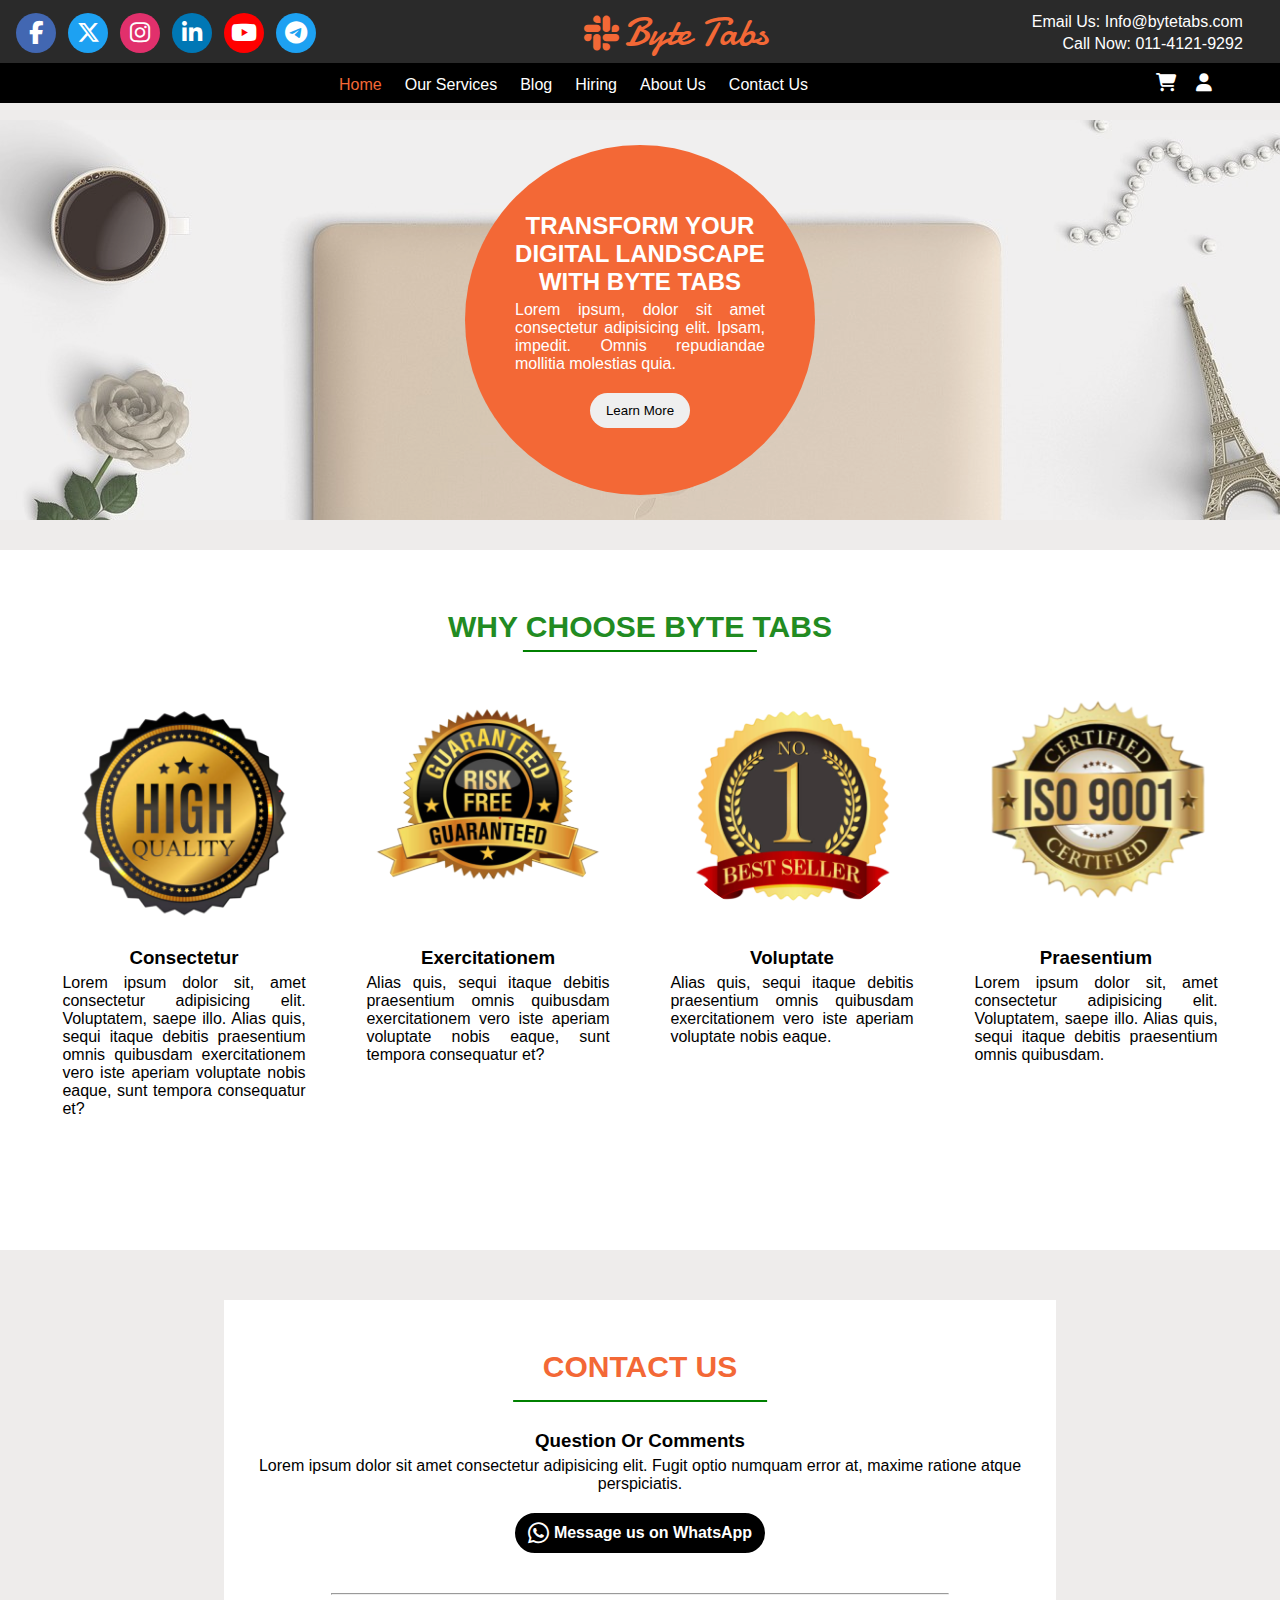
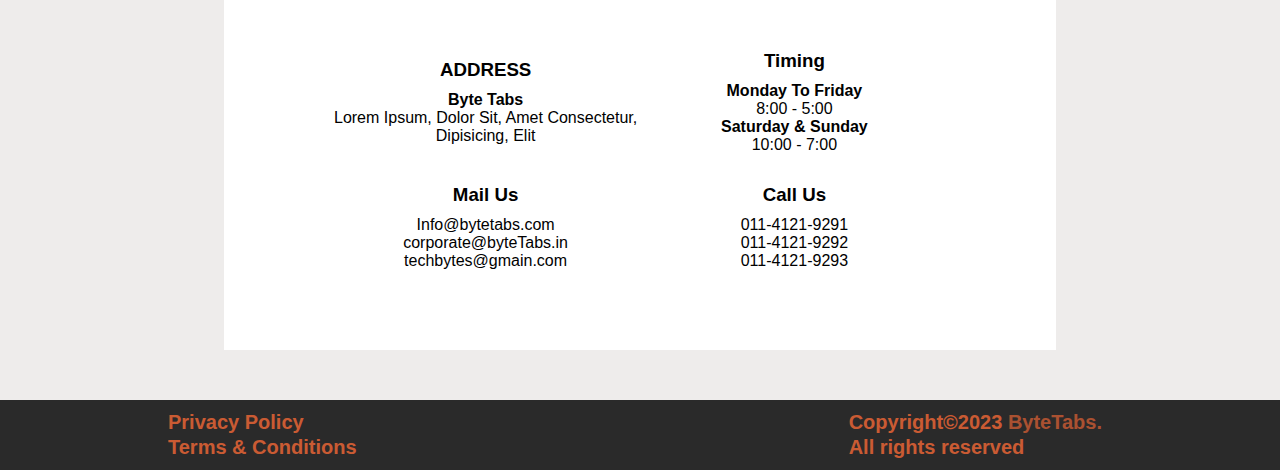
<file: index.html>
<!DOCTYPE html>
<html lang="en">

<head>
  <meta charset="UTF-8">
  <title> Byte Tabs | Home</title>
  <link rel="stylesheet" href="style.css">
  <link rel="preconnect" href="https://fonts.googleapis.com">
  <link rel="preconnect" href="https://fonts.gstatic.com" crossorigin>
  <link href="https://fonts.googleapis.com/css2?family=Damion&display=swap" rel="stylesheet">

  <link rel="stylesheet" href="https://cdnjs.cloudflare.com/ajax/libs/font-awesome/6.4.2/css/all.min.css" />
  <meta name="viewport" content="width=device-width, initial-scale=1.0">
</head>

<body>
  <!-- Start Top Navbar -->
  <header>
    <div class="top">
      <!-- Start Top Hamburger -->
      <div id="mySidenav" class="sidenav">
        <a href="javascript:void(0)" class="closebtn" onclick="closeNav()">&times;</a>
        <a href="index.html">Home</a>
        <a href="Service/service.html">Our Services</a>
        <a href="blog.html">Blog</a>
        <a href="Hiring/hiring.html">Hiring</a>
        <a href="About Us/about.html">About Us</a>
        <a href="Contact Us/contact.html">Contact Us</a>
      </div>

      <div class="hamburger-top" onclick="openNav()">
        <i class="fa-solid fa-bars"></i>
      </div>
      <!-- End Top Hamburger -->

       <!-- Start Media Section -->
      <div class="media-icons">
        <a href="#"><i class="fab fa-facebook-f"></i></a>
        <a href="#"><i class="fa-brands fa-x-twitter"></i></a>
        <a href="#"><i class="fab fa-instagram"></i></a>
        <a href="#"><i class="fab fa-linkedin-in"></i></a>
        <a href="#"><i class="fab fa-youtube"></i></a>
        <a href="#"><i class="fab fa-telegram"></i></a>
      </div>
      <!-- End Media Section -->

<!-- Start Logo Section -->
      <div class="logo-details">
        <i class="fab fa-slack"></i>
        <span class="logo_name">Byte Tabs</span>
      </div>
<!-- End Logo Section -->

<!-- Start Contact Section -->
      <div class="right-side">
        <span>Email Us: Info@bytetabs.com</span>
        <span>Call Now: 011-4121-9292</span>
      </div>
<!-- End Contact Section -->


<!-- Start Top-icon Section -->
      <div class="icon-container-top">
        <i class="fa-solid fa-cart-shopping"></i>
        <i class="fa-solid fa-user"></i>
      </div>
      <!-- End Top-icon Section -->
    </div>
  </header>

  <!-- End Top Navbar -->


  <!-- Start Down Navbar -->
  <div class="down">
    <!-- Start Scroll Section -->
    <div class="scrollmenu">
      <a href="index.html" style="color:rgb(243, 104, 54) ;">Home</a>
      <a href="Service/service.html">Our Services</a>
      <a href="blog.html">Blog</a>
      <a href="Hiring/hiring.html">Hiring</a>
      <a href="About Us/about.html">About Us</a>
      <a href="Contact Us/contact.html">Contact Us</a>
    </div>
    <!-- End Scroll Section -->
<!-- Start Down-icon Section -->
    <div class="icon-container">
      <i class="fa-solid fa-cart-shopping"></i>
      <i class="fa-solid fa-user"></i>
    </div>
    <!-- End Down-icon Section -->
  </div>
  </div>
  <!-- End Down Navbar -->


  <!-- Start Container Section -->
  <div class="container">
    <img src="./assets/bg-img/bg-img.jpg" alt="background-image">
    <!-- Start Content Part -->

    <div class="overlay">
      <div class="modal">
        <h2>TRANSFORM YOUR DIGITAL LANDSCAPE WITH BYTE TABS</h2>
        <p>Lorem ipsum, dolor sit amet consectetur adipisicing elit. Ipsam, impedit. Omnis repudiandae mollitia
          molestias quia.</p>
        <button>Learn More</button>
      </div>
    </div>
     <!-- End Content Part -->
  </div>
  <!-- End Container Section -->


  <!-- Start Box Section -->
  <div class="box">
    <div class="heading">
      <div class="underline">
        <h1>WHY CHOOSE BYTE TABS</h1>
      </div>
    </div>
     <!-- Start Content Part -->
    <div class="contents">
      <div class=" content" id="content-1">
        <div class="content-img">
          <img src="./assets/home/1.png" alt="">
        </div>
        <div class="content-heading">
          <h3>Consectetur</h3>
        </div>
        <div class="content-txt">Lorem ipsum dolor sit, amet consectetur adipisicing elit. Voluptatem, saepe illo. Alias
          quis, sequi itaque debitis praesentium omnis quibusdam exercitationem vero iste aperiam voluptate nobis eaque,
          sunt tempora consequatur et?</div>
      </div>
      <div class=" content" id="content-2">
        <div class="content-img">
          <img src="./assets/home/2.png" alt="">
        </div>
        <div class="content-heading">
          <h3>Exercitationem</h3>
        </div>
        <div class="content-txt">Alias quis, sequi itaque debitis praesentium omnis quibusdam exercitationem vero iste
          aperiam voluptate nobis eaque, sunt tempora consequatur et?</div>
      </div>
      <div class=" content" id="content-3">
        <div class="content-img">
          <img src="./assets/home/4.png" alt="">
        </div>
        <div class="content-heading">
          <h3>Voluptate</h3>
        </div>
        <div class="content-txt">Alias quis, sequi itaque debitis praesentium omnis quibusdam exercitationem vero iste
          aperiam voluptate nobis eaque.</div>
      </div>
      <div class=" content" id="content-4">
        <div class="content-img">
          <img src="./assets/home/5.png" alt="">
        </div>
        <div class="content-heading">
          <h3>Praesentium</h3>
        </div>
        <div class="content-txt">Lorem ipsum dolor sit, amet consectetur adipisicing elit. Voluptatem, saepe illo. Alias
          quis, sequi itaque debitis praesentium omnis quibusdam.</div>
      </div>
    </div>
     <!-- End Content Part -->
  </div>
  <!-- End Box Section -->

  <!-- Start Contact Section -->
  <div class="contact-div">
    <div class="contact-box">

      <div class="contact-heading">
        <div class="underline">
          <h1>CONTACT US</h1>
        </div>
      </div>

 <!-- Start Contact Details -->
      <div class="contact-details">
        <div class="top-details">
          <h3>Question Or Comments</h3>
          <p>Lorem ipsum dolor sit amet consectetur adipisicing elit. Fugit optio numquam error at, maxime ratione atque
            perspiciatis.</p>
          <div class="button">
            <i class="fab fa-whatsapp"></i>
            <div class="btn-txt">
              Message us on WhatsApp
            </div>
          </div>
        </div>
        <hr>
        <div class="down-details">
          <div class="grid-1 form-grid">
            <h3>ADDRESS</h3>
            <h4>Byte Tabs</h4>
            <p>Lorem Ipsum, Dolor Sit, Amet Consectetur, Dipisicing, Elit</p>
          </div>
          <div class="grid-2 form-grid">
            <h3>Timing</h3>
            <h4>Monday To Friday</h4>
            <p>8:00 - 5:00</p>
            <h4>Saturday & Sunday </h4>
            <p>10:00 - 7:00</p>
          </div>
          <div class="grid-3 form-grid">
            <h3>Mail Us</h3>
            <p>Info@bytetabs.com</p>
            <p>corporate@byteTabs.in</p>
            <p>techbytes@gmain.com</p>
          </div>
          <div class="grid-4 form-grid">
            <h3>Call Us</h3>
            <p>011-4121-9291</p>
            <p>011-4121-9292</p>
            <p>011-4121-9293</p>
          </div>
        </div>
      </div>
       <!-- End Contact Details -->
    </div>
  </div>
  <!-- End Contact Section -->


  <!-- Start Footer -->
  <footer>
    <div class="footer-txt">
      <div class="policy_terms">
        <h4>Privacy Policy</h4>
        <h4>Terms & Conditions</h4>
      </div>
      <div class="copyright_text">
        <h4>Copyright©2023<a href="#"> ByteTabs.</a></h4>
        <h4>All rights reserved</h4>
      </div>
    </div>
  </footer>
  <!-- End Footer -->


  <script src="script.js"></script>


</body>

</html>
</file>
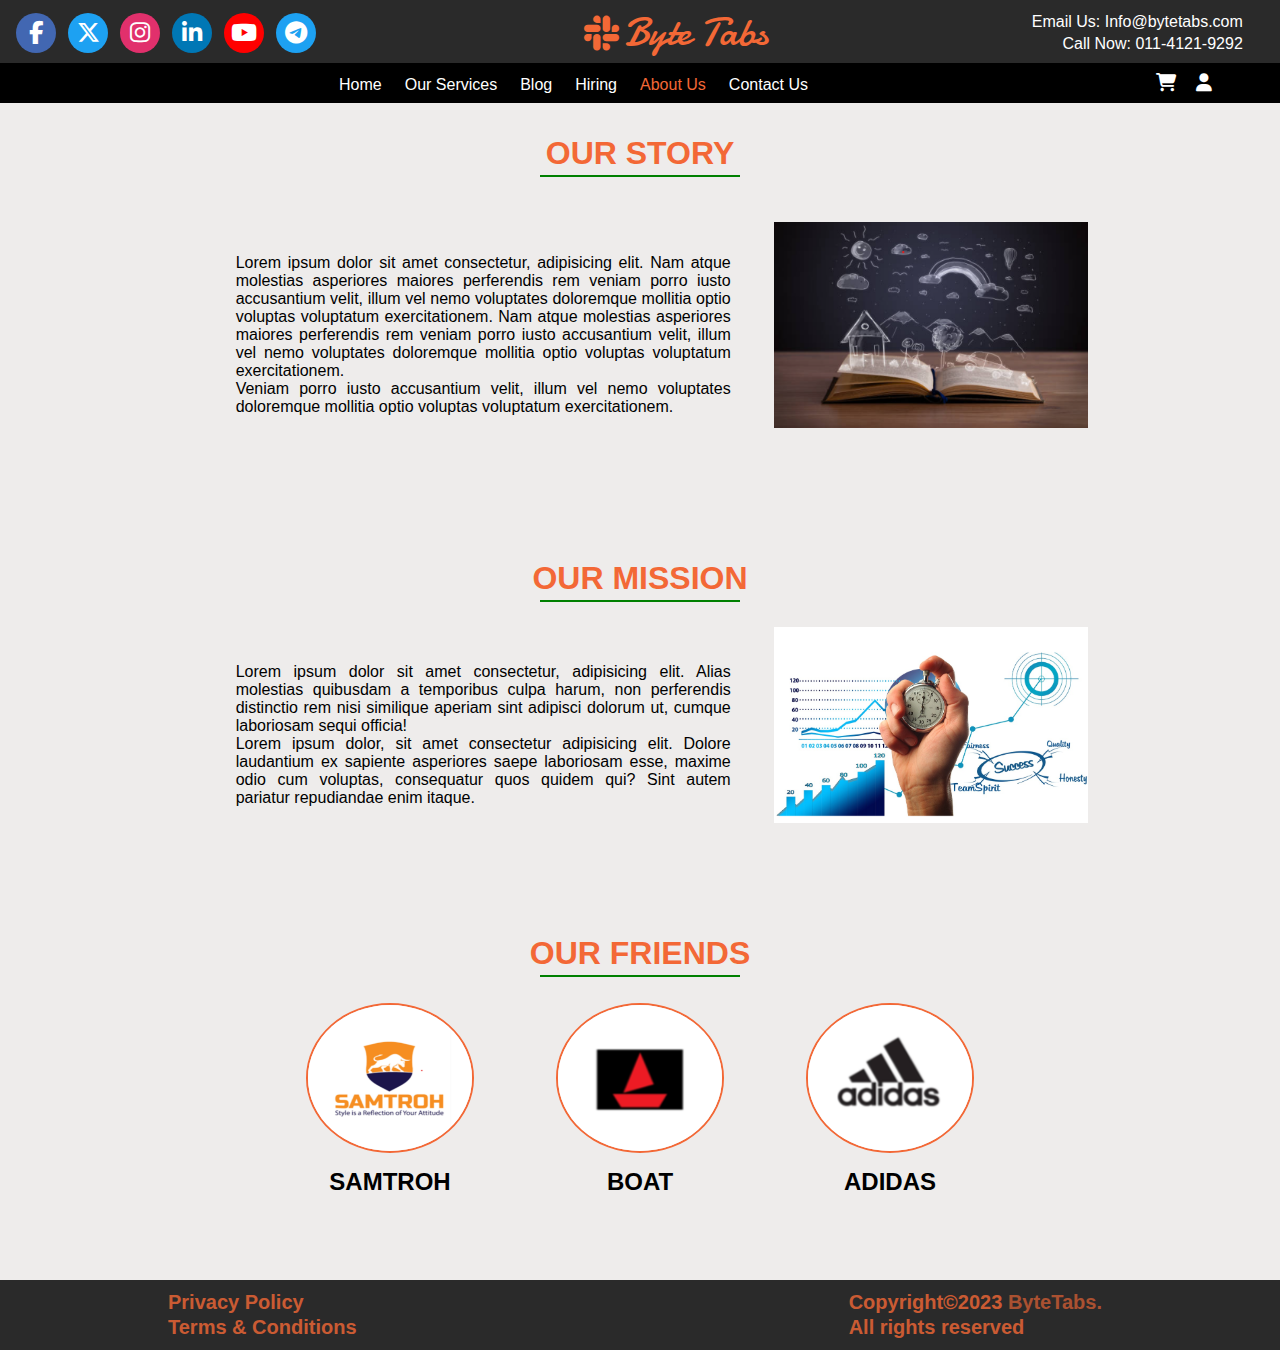
<file: About Us/about.html>
<!DOCTYPE html>
<html lang="en">

<head>
  <meta charset="UTF-8">
  <title>Byte Tabs | About Us</title>
  <link rel="stylesheet" href="about.css">
  <link rel="preconnect" href="https://fonts.googleapis.com">
  <link rel="preconnect" href="https://fonts.gstatic.com" crossorigin>
  <link href="https://fonts.googleapis.com/css2?family=Damion&display=swap" rel="stylesheet">

  <link rel="stylesheet" href="https://cdnjs.cloudflare.com/ajax/libs/font-awesome/6.4.2/css/all.min.css" />
  <meta name="viewport" content="width=device-width, initial-scale=1.0">
</head>

<body>
  <!-- Start Top Navbar -->
  <header>
    <div class="top">
      <!-- Start Top Hamburger -->
      <div id="mySidenav" class="sidenav">
        <a href="javascript:void(0)" class="closebtn" onclick="closeNav()">&times;</a>
        <a href="../index.html">Home</a>
        <a href="../Service/service.html">Our Services</a>
        <a href="../Blog/blog.html">Blog</a>
        <a href="../Hiring/hiring.html">Hiring</a>
        <a href="about.html">About Us</a>
        <a href="../Contact Us/contact.html">Contact Us</a>
      </div>

      <div class="hamburger-top" onclick="openNav()">
        <i class="fa-solid fa-bars"></i>
      </div>
      <!-- End Top Hamburger -->

      <!-- Start Media Section -->
      <div class="media-icons">
        <a href="#"><i class="fab fa-facebook-f"></i></a>
        <a href="#"><i class="fa-brands fa-x-twitter"></i></a>
        <a href="#"><i class="fab fa-instagram"></i></a>
        <a href="#"><i class="fab fa-linkedin-in"></i></a>
        <a href="#"><i class="fab fa-youtube"></i></a>
        <a href="#"><i class="fab fa-telegram"></i></a>
      </div>
      <!-- End Media Section -->

      <!-- Start Logo Section -->
      <div class="logo-details">
        <i class="fab fa-slack"></i>
        <span class="logo_name">Byte Tabs</span>
      </div>
      <!-- End Logo Section -->

      <!-- Start Contact Section -->
      <div class="right-side">
        <span>Email Us: Info@bytetabs.com</span>
        <span>Call Now: 011-4121-9292</span>
      </div>
      <!-- End Contact Section -->


      <!-- Start Top-icon Section -->
      <div class="icon-container-top">
        <i class="fa-solid fa-cart-shopping"></i>
        <i class="fa-solid fa-user"></i>
      </div>
      <!-- End Top-icon Section -->
    </div>
  </header>

  <!-- End Top Navbar -->


  <!-- Start Down Navbar -->
  <div class="down">
    <!-- Start Scroll Section -->
    <div class="scrollmenu">
      <a href="../index.html">Home</a>
      <a href="../Service/service.html">Our Services</a>
      <a href="../Blog/blog.html">Blog</a>
      <a href="../Hiring/hiring.html">Hiring</a>
      <a href="about.html" style="color:rgb(243, 104, 54) ;">About Us</a>
      <a href="../Contact Us/contact.html">Contact Us</a>
    </div>
    <!-- End Scroll Section -->
    <!-- Start Down-icon Section -->
    <div class="icon-container">
      <i class="fa-solid fa-cart-shopping"></i>
      <i class="fa-solid fa-user"></i>
    </div>
    <!-- End Down-icon Section -->
  </div>
  </div>
  <!-- End Down Navbar -->


  <!-- Start Contact Section -->
  <div class="about-div">
    <div class="story">
      <div class="story-heading">
        <div class="underline">
          <h1>OUR STORY</h1>
        </div>
      </div>
      <div class="story-content">
        <div class="grid-box1">
          <p>Lorem ipsum dolor sit amet consectetur, adipisicing elit. Nam atque molestias asperiores maiores
            perferendis rem veniam porro iusto accusantium velit, illum vel nemo voluptates doloremque mollitia optio
            voluptas voluptatum exercitationem.
            Nam atque molestias asperiores maiores perferendis rem veniam porro iusto accusantium velit, illum vel nemo
            voluptates doloremque mollitia optio voluptas voluptatum exercitationem.</p>
          <p>Veniam porro iusto accusantium velit, illum vel nemo voluptates doloremque mollitia optio voluptas
            voluptatum exercitationem.</p>
        </div>

        <div class="grid-box2">
          <img src="../assets/About/1.png" alt="story_image">
        </div>

      </div>
    </div>
    <div class="mission">

      <div class="mission-heading">
        <div class="underline">
          <h1>OUR MISSION</h1>
        </div>
      </div>
      <div class="mission-content">
        <div class="grid-box1">
          <p>Lorem ipsum dolor sit amet consectetur, adipisicing elit. Alias molestias quibusdam a temporibus culpa
            harum, non perferendis distinctio rem nisi similique aperiam sint adipisci dolorum ut, cumque laboriosam
            sequi officia!</p>
          <p>Lorem ipsum dolor, sit amet consectetur adipisicing elit. Dolore laudantium ex sapiente asperiores saepe
            laboriosam esse, maxime odio cum voluptas, consequatur quos quidem qui? Sint autem pariatur repudiandae enim
            itaque.</p>
        </div>
        <div class="grid-box2">
          <img src="../assets/About/2.png" alt="mission_image">
        </div>

      </div>
    </div>
    <div class="friends">
      <div class="friends-heading">
        <div class="underline">
          <h1>OUR FRIENDS</h1>
        </div>
      </div>
      <div class="friends-content">
        <div class="frnd2">
          <div class="friend-image">
            <img src="../assets/About/3a.png" alt="Samtroh_logo">
          </div>
          <h2>SAMTROH</h2>
        </div>
        <div class="frnd1" >
          <div class="friend-image">
            <img src="../assets/About/4a.png" alt="Boat_logo">
          </div>
          <h2>BOAT</h2>
        </div>
        <div class="frnd3">
          <div class="friend-image">
            <img src="../assets/About/5a.png" alt="Adidas_logo">
          </div>

          <h2>ADIDAS</h2>
        </div>
      </div>
    </div>
  </div>
  <!-- End Contact Section -->


  <!-- Start Footer -->
  <footer>
    <div class="footer-txt">
      <div class="policy_terms">
        <h4>Privacy Policy</h4>
        <h4>Terms & Conditions</h4>
      </div>
      <div class="copyright_text">
        <h4>Copyright©2023<a href="#"> ByteTabs.</a></h4>
        <h4>All rights reserved</h4>
      </div>
    </div>
  </footer>
  <!-- End Footer -->


  <script src="about.js"></script>


</body>

</html>



<!-- <div class="about-heading">
      <div class="underline">
        <h1>ABOUT US</h1>
      </div>
    </div> -->
</file>
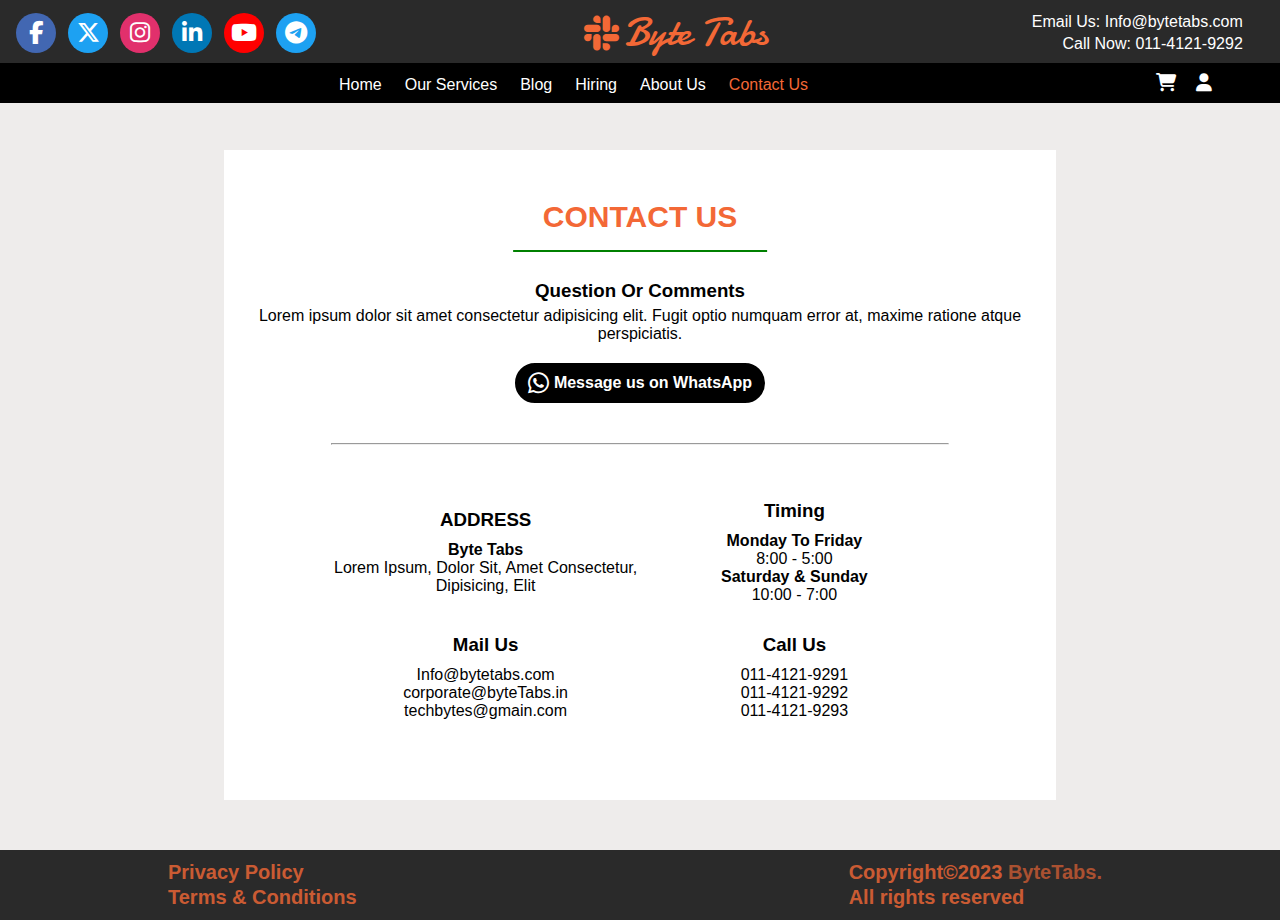
<file: Contact Us/contact.html>
<!DOCTYPE html>
<html lang="en">

<head>
  <meta charset="UTF-8">
  <title>Byte Tabs | Contact Us</title>
  <link rel="stylesheet" href="contact.css">
  <link rel="preconnect" href="https://fonts.googleapis.com">
  <link rel="preconnect" href="https://fonts.gstatic.com" crossorigin>
  <link href="https://fonts.googleapis.com/css2?family=Damion&display=swap" rel="stylesheet">

  <link rel="stylesheet" href="https://cdnjs.cloudflare.com/ajax/libs/font-awesome/6.4.2/css/all.min.css" />
  <meta name="viewport" content="width=device-width, initial-scale=1.0">
</head>

<body>
  <!-- Start Top Navbar -->
  <header>
    <div class="top">
      <!-- Start Top Hamburger -->
      <div id="mySidenav" class="sidenav">
        <a href="javascript:void(0)" class="closebtn" onclick="closeNav()">&times;</a>
        <a href="../index.html">Home</a>
      <a href="../Service/service.html">Our Services</a>
      <a href="../Blog/blog.html">Blog</a>
      <a href="../Hiring/hiring.html">Hiring</a>
      <a href="../About Us/about.html">About Us</a>
      <a href="contact.html">Contact Us</a>
      </div>

      <div class="hamburger-top" onclick="openNav()">
        <i class="fa-solid fa-bars"></i>
      </div>
      <!-- End Top Hamburger -->

       <!-- Start Media Section -->
      <div class="media-icons">
        <a href="#"><i class="fab fa-facebook-f"></i></a>
        <a href="#"><i class="fa-brands fa-x-twitter"></i></a>
        <a href="#"><i class="fab fa-instagram"></i></a>
        <a href="#"><i class="fab fa-linkedin-in"></i></a>
        <a href="#"><i class="fab fa-youtube"></i></a>
        <a href="#"><i class="fab fa-telegram"></i></a>
      </div>
      <!-- End Media Section -->

<!-- Start Logo Section -->
      <div class="logo-details">
        <i class="fab fa-slack"></i>
        <span class="logo_name">Byte Tabs</span>
      </div>
<!-- End Logo Section -->

<!-- Start Contact Section -->
      <div class="right-side">
        <span>Email Us: Info@bytetabs.com</span>
        <span>Call Now: 011-4121-9292</span>
      </div>
<!-- End Contact Section -->


<!-- Start Top-icon Section -->
      <div class="icon-container-top">
        <i class="fa-solid fa-cart-shopping"></i>
        <i class="fa-solid fa-user"></i>
      </div>
      <!-- End Top-icon Section -->
    </div>
  </header>

  <!-- End Top Navbar -->


  <!-- Start Down Navbar -->
  <div class="down">
    <!-- Start Scroll Section -->
    <div class="scrollmenu">
      <a href="../index.html">Home</a>
      <a href="../Service/service.html">Our Services</a>
      <a href="../Blog/blog.html">Blog</a>
      <a href="../Hiring/hiring.html">Hiring</a>
      <a href="../About Us/about.html">About Us</a>
      <a href="contact.html" style="color:rgb(243, 104, 54) ;">Contact Us</a>
    </div>
    <!-- End Scroll Section -->
<!-- Start Down-icon Section -->
    <div class="icon-container">
      <i class="fa-solid fa-cart-shopping"></i>
      <i class="fa-solid fa-user"></i>
    </div>
    <!-- End Down-icon Section -->
  </div>
  </div>
  <!-- End Down Navbar -->


  <!-- Start Contact Section -->
  <div class="contact-div">
    <div class="contact-box">

      <div class="contact-heading">
        <div class="underline">
          <h1>CONTACT US</h1>
        </div>
      </div>

 <!-- Start Contact Details -->
      <div class="contact-details">
        <div class="top-details">
          <h3>Question Or Comments</h3>
          <p>Lorem ipsum dolor sit amet consectetur adipisicing elit. Fugit optio numquam error at, maxime ratione atque
            perspiciatis.</p>
          <div class="button">
            <i class="fab fa-whatsapp"></i>
            <div class="btn-txt">
              Message us on WhatsApp
            </div>
          </div>
        </div>
        <hr>
        <div class="down-details">
          <div class="grid-1 form-grid">
            <h3>ADDRESS</h3>
            <h4>Byte Tabs</h4>
            <p>Lorem Ipsum, Dolor Sit, Amet Consectetur, Dipisicing, Elit</p>
          </div>
          <div class="grid-2 form-grid">
            <h3>Timing</h3>
            <h4>Monday To Friday</h4>
            <p>8:00 - 5:00</p>
            <h4>Saturday & Sunday </h4>
            <p>10:00 - 7:00</p>
          </div>
          <div class="grid-3 form-grid">
            <h3>Mail Us</h3>
            <p>Info@bytetabs.com</p>
            <p>corporate@byteTabs.in</p>
            <p>techbytes@gmain.com</p>
          </div>
          <div class="grid-4 form-grid">
            <h3>Call Us</h3>
            <p>011-4121-9291</p>
            <p>011-4121-9292</p>
            <p>011-4121-9293</p>
          </div>
        </div>
      </div>
       <!-- End Contact Details -->
    </div>
  </div>
  <!-- End Contact Section -->



  <!-- Start Footer -->
  <footer>
    <div class="footer-txt">
      <div class="policy_terms">
        <h4>Privacy Policy</h4>
        <h4>Terms & Conditions</h4>
      </div>
      <div class="copyright_text">
        <h4>Copyright©2023<a href="#"> ByteTabs.</a></h4>
        <h4>All rights reserved</h4>
      </div>
    </div>
  </footer>
  <!-- End Footer -->


  <script src="contact.js"></script>


</body>

</html>
</file>
<file: style.css>
* {
  margin: 0;
  padding: 0;
  box-sizing: border-box;
  font-family: "Poppins", sans-serif;
}

body {
  width: 100%;
  background-color: #EEECEB;
}

 /* Start Top Navbar  */


header {
  position: fixed;
  height: 63px;
  background: rgb(42, 42, 42);
  width: 100%;
  top: 0;
  left: 0;
  z-index: 10;

}

.top {
  margin: auto;
  padding: 5px 10px 0px 10px;
  display: flex;
  align-items: center;
  justify-content: space-between;
  margin-bottom: 5px;
}


.logo-details {
  color: rgb(243, 104, 54);
  font-size: 40px;
  display: flex;
  justify-content: center;
  align-items: center;


}

.logo_name {
  padding-left: 5px;
  font-family: 'Damion', cursive;
}

.media-icons {
  display: flex;

}

.media-icons a {
  height: 40px;
  width: 40px;
  margin: 0 6px;
  border-radius: 50%;
  text-align: center;
  line-height: 40px;
  color: #fff;
  font-size: 23px;
  text-decoration: none;
  transition: all 0.4s ease;
}

.media-icons a:nth-child(1) {
  background: #4267B2;
}

.media-icons a:nth-child(1):hover {
  color: #4267B2;
  background: #fff;
}

.media-icons a:nth-child(2) {
  background: #1DA1F2;
}

.media-icons a:nth-child(2):hover {
  color: #1DA1F2;
  background: #fff;
}

.media-icons a:nth-child(3) {
  background: #E1306C;
}

.media-icons a:nth-child(3):hover {
  color: #E1306C;
  background: #fff;
}

.media-icons a:nth-child(4) {
  background: #0077B5;
}

.media-icons a:nth-child(4):hover {
  color: #0077B5;
  background: #fff;
}

.media-icons a:nth-child(5) {
  background: #FF0000;
}

.media-icons a:nth-child(5):hover {
  color: #FF0000;
  background: #fff;
}

.media-icons a:nth-child(6) {
  background: #1DA1F2;
}

.media-icons a:nth-child(6):hover {
  color: #1DA1F2;
  background: #fff;
}

.right-side {
  display: flex;
  color: white;
  font-size: 16px;
  flex-direction: column;
  align-items: flex-end;
  height: 100%;
  margin-right: 2%;

}

.right-side span {
  padding: 2px;
}

.icon-container-top {
  color: white;
  width: 80px;
  height: 40px;
  padding: 5px 5px;
  font-size: x-large;

}

.icon-container-top i {
  margin-left: 5px;
}



@media (max-width: 950px) {
  .media-icons {
    display: none;
  }

  .top {
    flex-direction: row;
    align-content: space-between;
  }

  .logo-details {
    margin-left: 5%;
  }

  .right-side {
    margin-right: 3%;
  }
}

@media(max-width:950px) {
  .logo-details {
    position: static;
  }
}

@media(min-width:500px) {

  .hamburger-top,
  .icon-container-top {
    display: none;
  }

}

@media(max-width:500px) {
  .icon-container {
    display: none;
  }

  .right-side {
    display: none;
  }

}

@media (max-width: 650px) {


  .media-icons {
    display: none;
  }


  .hamburger,
  .search-icon {
    display: none;
  }

}


.hamburger-top {
  color: rgb(243, 104, 54);
  font-size: 30px;
  font-weight: 800;
  cursor: pointer;
  margin-left: 1%;
  margin-top: .3%;
}




.sidenav {
  width: 0;
  position: fixed;
  z-index: 1000;
  top: 0;
  left: 0;
  background-color: #111;
  overflow-x: hidden;
  transition: 0.5s;
  padding-top: 60px;
  height: 100%;
}

.sidenav a {
  padding: 8px 8px 8px 32px;
  text-decoration: none;
  font-size: 25px;
  color: #818181;
  display: block;
  transition: 0.3s;
}

.sidenav a:hover {
  color: #f1f1f1;
}

.sidenav .closebtn {
  position: absolute;
  top: 0;
  right: 25px;
  font-size: 36px;
  margin-left: 50px;
}




.icon-container {
  color: white;
  width: 200px;
  height: 40px;
  padding: 5px 5px;
  font-size: large;
  justify-content: center;
  display: flex;
  align-items: center;

}

.icon-container i:nth-child(2) {
  margin-left: 5px;
}

.icon-container i:nth-child(2) {
  margin-left: 20px;
}

@media(max-width:500px) {
  .icon-container {
    display: none;
  }


}


.down {
  display: flex;
  justify-content: space-between;
  margin-top: 63px;
  background-color: black;
  position: fixed;
  z-index: 1;
  width: 100%;
}



.scrollmenu {
  overflow-x: auto;
  white-space: nowrap;
  display: flex;
  justify-content: center;
  padding: 0 5px;
  /* Adjusted padding */
  width: 600px;
  /* Adjusted width in pixels */
  min-width: 80%;
  margin-left: 5%;
}

.scrollmenu a {
  margin: 5px 10px 0 5px;
  padding: 8px 4px;
  text-decoration: none;
  color: white;
}

.scrollmenu a:hover {
  background-color: #777;
}



@media(max-width:680px) {

  .scrollmenu {
    width: 90%;
    margin-left: 10px;
    margin-right: 10px;
  }

  .icon-container {
    width: 15%;
    padding-left: 1px;
    margin-top: 2px;
  }

  .scrollmenu a:first-child {
    padding-left: 90px;
  }

  .icon-container i:nth-child(1) {
    margin-left: 0px;
  }

  .icon-container i:nth-child(2) {
    margin-left: 10px;
  }


}

@media(max-width:420px) {
  .scrollmenu a {
    margin: 5px 2px 0px 2px;
  }

  .scrollmenu {
    justify-content: space-around;

  }

}




 /* Start Container Section  */

.container {
  margin-top: 120px;
  height: 400px;
  width: 100%;
  position: absolute;
  display: flex;
  align-items: center;
  justify-content: center;
}

.container img {
  width: 100%;
  height: 100%;
  object-fit: cover;
  opacity: .8;
}

.overlay {
  position: absolute;
  top: 0;
  left: 0;
  width: 100%;
  height: 100%;
  display: flex;
  align-items: center;
  justify-content: center;
}

.container .modal {
  width: 350px;
  height: 350px;
  border-radius: 50%;
  margin: auto auto;
  color: white;
  background-color: rgb(243, 104, 54);
  display: flex;
  flex-direction: column;
  align-items: center;
  justify-content: center;
}

.container .modal h2 {
  font-weight: 900;
  text-align: center;
  width: 250px;
}

.container .modal p {
  margin-top: 5px;
  width: 250px;
  text-align: justify;
}

.container .modal button {
  margin-top: 20px;
  padding: 2px;
  border-radius: 50px;
  height: 35px;
  width: 100px;
  border-style: none;
  cursor: pointer;
}

@media(max-width:450px) {
  .container .modal {
    border-radius: 10%;
    width: 70%;
    margin-top: 50px;
    margin-bottom: 50px;
  }

  .container .modal h2 {
    font-size: 20px;
    width: 80%;
  }

  .container .modal p {
    margin-top: 10px;
    width: 85%;
  }
}

@media(max-width:350px) {
  .container .modal h2 {
    font-size: 17px;
    width: 80%;
  }

}

 /* End Container Section  */



  /* Start Box Section  */
.box {
  position: absolute;
  margin-top: 550px;
  height: 700px;
  width: 100%;
  display: flex;
  flex-direction: column;
  align-items: center;
  background-color: white;

}

.box .heading {
  width: 70%;
  margin: 50px auto 20px auto;
  display: flex;
  align-items: center;
  justify-content: center;
  justify-items: center;
}


.box .heading h1 {
  margin: 10px auto 2px auto;
  color: #228B22;
  font-size: 30px;
  max-width: 1000px;
  position: relative;
}




.box .contents {
  width: 95%;
  margin-bottom: 20px;
  height: 600px;
  max-width: 1300px;
  display: flex;
}

.box .contents .content {
  width: 25%;
  height: 550px;
  display: flex;
  flex-direction: column;
  align-items: center;

}

.box .contents .content .content-img {
  height: 50%;
  width: 100%;
  border-radius: 50%;
  display: flex;
  align-items: center;
  justify-items: center;
  justify-content: center;
}

.box .contents .content .content-img img {
  width: 80%;
  height: 80%;
  object-fit: cover;
  border-radius: 50%;
}

.box .contents .content .content-heading {
  margin-top: 2px;
  text-align: center;
}

.box .contents .content .content-txt {
  margin: 5px auto;
  text-align: justify;
  width: 80%;

}

  /* CSS for Underline */
.underline {
  text-decoration: none;
  position: relative;
  height: 50px;
  padding: auto;
}

.underline:after {
  position: absolute;
  content: '';
  height: 2px;
  bottom: -2px;
  left: 50%;
  right: 0;
  width: 61%;
  background: green;
  -o-transition: .5s;
  -ms-transition: .5s;
  -moz-transition: .5s;
  -webkit-transition: .5s;
  transition: .5s;
  transform: translateX(-50%);
}

.underline:hover:after {
  width: 120%;
  background: orange;

}


@media(max-width: 1000px) {
  .box .contents .content {
    width: 50%;
    height: 500px;
  }

  .box .contents .content .content-img {
    height: 55%;
    min-height: 50%;
    width: 75%;
    min-width: 350px;
  }

  .box .contents .content .content-img img {
    height: 100%;
  }

  .box .contents {
    flex-wrap: wrap;
    height: 1100px;
    margin-left: auto;
    margin-right: auto;
    justify-content: space-between;
  }

  .box {
    height: 1150px;
  }
}

@media(max-width: 550px) {
  .box {
    height: 1850px;
  }

  .box .contents {
    flex-direction: column;
    flex-wrap: nowrap;
    height: 1750px;
    align-items: center;
    width: 95%;
  }

  .box .contents .content {
    width: 80%;
    height: 430px;

  }

  .box .contents .content .content-img {
    min-width: 300px;
  }
}

@media(max-width:550px) {

  .box .heading h1 {
    font-size: 22px;
    margin: 10px auto 0px auto;
  }

  .underline:after {
    bottom: 5px;
  }
}

@media(max-width:420px) {
  .box .heading h1 {
    font-size: 20px;

  }

  .box .heading {
    width: 90%;
  }
}

 /* End Box Section  */


 /* Start Contact Section  */
.contact-div {
  width: 100%;
  position: absolute;
  margin: 1300px auto 10px auto;
  height: 650px;
}

.contact-div .contact-box {
  width: 65%;
  height: 100%;
  margin: auto;
  background-color: white;
}

.contact-div .contact-box .contact-heading {
  padding-top: 50px;
  margin: auto;
  text-align: center;
  width: 50%;
}

.contact-div .contact-box .contact-heading h1 {

  margin: auto;
  color: rgb(243, 104, 54);
  font-size: 30px;
}

.contact-div .contact-box .contact-details {
  height: 90%;

  padding: 30px;
  text-align: center;
}

.contact-div .contact-box .contact-details .top-details {
  display: flex;
  margin-bottom: 40px;
  flex-direction: column;
  align-items: center;
  justify-content: center;
}

.contact-div .contact-box .contact-details .top-details p {
  margin-top: 5px;
}

.contact-div .contact-box .contact-details .top-details .button {

  height: 40px;
  width: 250px;
  margin-top: 20px;
  border-radius: 50px;
  font-size: medium;
  font-weight: 600;
  line-height: 50px;
  display: flex;
  align-items: center;
  justify-content: center;
  color: white;
  background-color: black;
  border: 2px black solid;
}

.contact-div .contact-box .contact-details .button i {
  font-size: x-large;
  padding-right: 5px;
}

.contact-div .contact-box .contact-details hr {
  width: 80%;
  margin: auto;
}


.contact-div .contact-box .contact-details .down-details {
  display: flex;
  align-items: center;
  justify-content: center;
  height: 250px;
  margin-top: 40px;
  display: grid;
  grid-template-columns: 40% 40%;
  grid-row: 50% 50%;
}

.contact-div .contact-box .contact-details .down-details .form-grid h3 {
  padding-bottom: 10px;
}

@media(max-width: 1000px) {
  .contact-div {
    margin-top: 1750px;
  }
}

@media(max-width: 850px) {
  .contact-div .contact-box {
    width: 80%;
  }

  .contact-div .contact-box .contact-details .down-details {
    grid-template-columns: 50% 50%;
  }
}

@media(max-width:550px) {

  .contact-div .contact-box .contact-heading h1 {

    font-size: 22px;
    margin: 10px auto 0px auto;
  }

}

@media(max-width: 550px) {
  .contact-div {
    margin-top: 2450px;
  }

  .contact-div .contact-box {
    width: 100%;
  }
}

@media(max-width:420px) {
  .contact-div {
    height: 900px;
  }

  .contact-div .contact-box .contact-heading h1 {

    font-size: 20px;

  }

  .contact-div .contact-box .contact-heading {
    width: 90%;
  }

  .contact-div .contact-box .contact-details .down-details {
    grid-template-columns: 80%;
    grid-row: 25% 25% 25% 25%;
    height: 500px;
  }

}
 /* End Contact Section  */



  /* Start Footer */
footer {
  width: 100%;
  margin-top: 2000px;
  position: absolute;
  background: rgb(42, 42, 42);

}

footer .footer-txt {
  max-width: 1250px;
  width: 80%;
  margin-left: auto;
  margin-right: auto;
  padding: 10px 40px 10px 40px;
  display: flex;
  justify-content: space-between;
}

footer .footer-txt .policy_terms,
footer .footer-txt .copyright_text,
footer .footer-txt .copyright_text h4 a {
  font-size: 20px;
  font-weight: 600;
  color: rgb(243, 104, 54);
  opacity: 0.8;
  text-decoration: none;
}

footer .footer-txt .policy_terms h4,
footer .footer-txt .copyright_text h4 {
  line-height: 25px;
}

footer .footer-txt .copyright_text h4 a:hover {

  text-decoration: underline;
}

footer .footer-txt .copyright_text h4 a {
  margin-right: 10px;
}

footer .footer-txt .policy_terms {
  justify-content: center;
}

@media(max-width: 1000px) {
  footer {
    margin-top: 2450px;
  }

  footer .footer-txt {
    width: 90%;

  }
}

@media(max-width:850px) {


  footer .footer-txt .policy_terms h4,
  footer .footer-txt .copyright_text h4,
  footer .footer-txt .copyright_text h4 a {
    font-size: 18px;
    line-height: 22px;
  }

}

@media(max-width:700px) {

  footer .footer-txt .policy_terms h4,
  footer .footer-txt .copyright_text h4,
  footer .footer-txt .copyright_text h4 a {
    font-size: 16px;
    line-height: 20px;
  }
}

@media(max-width:550px) {
  footer {
    margin-top: 3150px;
  }

  footer .footer-txt .policy_terms h4,
  footer .footer-txt .copyright_text h4,
  footer .footer-txt .copyright_text h4 a {
    font-size: 14px;
    line-height: 18px;
  }

  footer .footer-txt {
    width: 100%;

  }
}

@media(max-width:420px) {
  footer {
    margin-top: 3400px;
  }

  footer .footer-txt {
    padding: 10px 20px 10px 20px;
  }

  footer .footer-txt .policy_terms h4,
  footer .footer-txt .copyright_text h4,
  footer .footer-txt .copyright_text h4 a {
    font-size: 12px;
    line-height: 16px;
  }

}

  /* End Footer */
</file>
<file: About Us/about.css>
* {
    margin: 0;
    padding: 0;
    box-sizing: border-box;
    font-family: "Poppins", sans-serif;
  }
  
  body {
    width: 100%;
    background-color: #EEECEB;
  }
  
   /* Start Navbar  */
  
  
  header {
    position: fixed;
    height: 63px;
    background: rgb(42, 42, 42);
    width: 100%;
    top: 0;
    left: 0;
    z-index: 10;
  
  }
  
  .top {
    margin: auto;
    padding: 5px 10px 0px 10px;
    display: flex;
    align-items: center;
    justify-content: space-between;
    margin-bottom: 5px;
  }
  
  
  .logo-details {
    color: rgb(243, 104, 54);
    font-size: 40px;
    display: flex;
    justify-content: center;
    align-items: center;
  
  
  }
  
  .logo_name {
    padding-left: 5px;
    font-family: 'Damion', cursive;
  }
  
  .media-icons {
    display: flex;
  
  }
  
  .media-icons a {
    height: 40px;
    width: 40px;
    margin: 0 6px;
    border-radius: 50%;
    text-align: center;
    line-height: 40px;
    color: #fff;
    font-size: 23px;
    text-decoration: none;
    transition: all 0.4s ease;
  }
  
  .media-icons a:nth-child(1) {
    background: #4267B2;
  }
  
  .media-icons a:nth-child(1):hover {
    color: #4267B2;
    background: #fff;
  }
  
  .media-icons a:nth-child(2) {
    background: #1DA1F2;
  }
  
  .media-icons a:nth-child(2):hover {
    color: #1DA1F2;
    background: #fff;
  }
  
  .media-icons a:nth-child(3) {
    background: #E1306C;
  }
  
  .media-icons a:nth-child(3):hover {
    color: #E1306C;
    background: #fff;
  }
  
  .media-icons a:nth-child(4) {
    background: #0077B5;
  }
  
  .media-icons a:nth-child(4):hover {
    color: #0077B5;
    background: #fff;
  }
  
  .media-icons a:nth-child(5) {
    background: #FF0000;
  }
  
  .media-icons a:nth-child(5):hover {
    color: #FF0000;
    background: #fff;
  }
  
  .media-icons a:nth-child(6) {
    background: #1DA1F2;
  }
  
  .media-icons a:nth-child(6):hover {
    color: #1DA1F2;
    background: #fff;
  }
  
  .right-side {
    display: flex;
    color: white;
    font-size: 16px;
    flex-direction: column;
    align-items: flex-end;
    height: 100%;
    margin-right: 2%;
  
  }
  
  .right-side span {
    padding: 2px;
  }
  
  .icon-container-top {
    color: white;
    width: 80px;
    height: 40px;
    padding: 5px 5px;
    font-size: x-large;
  
  }
  
  .icon-container-top i {
    margin-left: 5px;
  }
  
  
  
  @media (max-width: 950px) {
    .media-icons {
      display: none;
    }
  
    .top {
      flex-direction: row;
      align-content: space-between;
    }
  
    .logo-details {
      margin-left: 5%;
    }
  
    .right-side {
      margin-right: 3%;
    }
  }
  
  @media(max-width:950px) {
    .logo-details {
      position: static;
    }
  }
  
  @media(min-width:500px) {
  
    .hamburger-top,
    .icon-container-top {
      display: none;
    }
  
  }
  
  @media(max-width:500px) {
    .icon-container {
      display: none;
    }
  
    .right-side {
      display: none;
    }
  
  }
  
  @media (max-width: 650px) {
  
  
    .media-icons {
      display: none;
    }
  
  
    .hamburger,
    .search-icon {
      display: none;
    }
  
  }
  
  
  .hamburger-top {
    color: rgb(243, 104, 54);
    font-size: 30px;
    font-weight: 800;
    cursor: pointer;
    margin-left: 1%;
    margin-top: .3%;
  }
  
  
  
  
  .sidenav {
    width: 0;
    position: fixed;
    z-index: 1000;
    top: 0;
    left: 0;
    background-color: #111;
    overflow-x: hidden;
    transition: 0.5s;
    padding-top: 60px;
    height: 100%;
  }
  
  .sidenav a {
    padding: 8px 8px 8px 32px;
    text-decoration: none;
    font-size: 25px;
    color: #818181;
    display: block;
    transition: 0.3s;
  }
  
  .sidenav a:hover {
    color: #f1f1f1;
  }
  
  .sidenav .closebtn {
    position: absolute;
    top: 0;
    right: 25px;
    font-size: 36px;
    margin-left: 50px;
  }
  
  
  
  
  .icon-container {
    color: white;
    width: 200px;
    height: 40px;
    padding: 5px 5px;
    font-size: large;
    justify-content: center;
    display: flex;
    align-items: center;
  
  }
  
  .icon-container i:nth-child(2) {
    margin-left: 5px;
  }
  
  .icon-container i:nth-child(2) {
    margin-left: 20px;
  }
  
  @media(max-width:500px) {
    .icon-container {
      display: none;
    }
  
  
  }
  
  
  .down {
    display: flex;
    justify-content: space-between;
    margin-top: 63px;
    background-color: black;
    position: fixed;
    z-index: 1;
    width: 100%;
  }
  
  
  
  .scrollmenu {
    overflow-x: auto;
    white-space: nowrap;
    display: flex;
    justify-content: center;
    padding: 0 5px;
    width: 600px;
    min-width: 80%;
    margin-left: 5%;
  }
  
  .scrollmenu a {
    margin: 5px 10px 0 5px;
    padding: 8px 4px;
    text-decoration: none;
    color: white;
  }
  
  .scrollmenu a:hover {
    background-color: #777;
  }
  
  
  
  @media(max-width:680px) {
  
    .scrollmenu {
      width: 90%;
      margin-left: 10px;
      margin-right: 10px;
    }
  
    .icon-container {
      width: 15%;
      padding-left: 1px;
      margin-top: 2px;
    }
  
    .scrollmenu a:first-child {
      padding-left: 90px;
    }
  
    .icon-container i:nth-child(1) {
      margin-left: 0px;
    }
  
    .icon-container i:nth-child(2) {
      margin-left: 10px;
    }
  
  
  }
  
  @media(max-width:420px) {
    .scrollmenu a {
      margin: 5px 2px 0px 2px;
    }
  
    .scrollmenu {
      justify-content: space-around;
  
    }
  
  }
  
   /* End Navbar  */
  
  
  
   /* Start about Section  */
   .about-div {
    width: 100%;
    position: absolute;
    margin: 120px auto 10px auto;
    height: 1150px;
    display: flex;
    flex-direction: column;
    justify-content: space-between;
  }
  .about-div .story{
    height:400px;
  }
  .about-div .mission{
    height:350px;
  }
  .about-div .friends{
    height:350px;
  }

  
  
  .about-div .story .story-heading, 
    .about-div .mission .mission-heading,
    .about-div .friends .friends-heading {
    padding-top: 15px;
    margin: auto;
    text-align: center;
   color: rgb(243, 104, 54);
    height:55px;
  }

  
  .underline {
    text-decoration: none;
    position: relative;
    height: 50px;
    padding: auto;
  }
  
  .underline:after {
    position: absolute;
    content: '';
    height: 2px;
   
    top:40px;
    left: 50%;
    right: 0;
    width:200px;
    background: green;
    -o-transition: .5s;
    -ms-transition: .5s;
    -moz-transition: .5s;
    -webkit-transition: .5s;
    transition: .5s;
    transform: translateX(-50%);
  }
  
  .underline:hover:after {
    width: 250px;
    background: orange;
  
  }
  .about-div .story .story-content,
  .about-div .mission .mission-content,  
  .about-div .friends .friends-content {
    width:70%;
    margin-left: auto;
    margin-right: auto;
  }
  .about-div .mission .mission-content{
    height:250px;
    max-width: 900px;
  }
  .about-div .story .story-content{
    height:300px;
    max-width: 900px;
  }
  .about-div .friends .friends-content {
    height:250px;
    max-width: 750px;
    min-width: 750px;
    
}

  .about-div .story .story-content, 
  .about-div .mission .mission-content{
    display: grid;
    grid-template-columns: 65% 35%;
    
  }
  
  .about-div .friends .friends-content {
    display: flex;
    flex-direction: row;
    justify-content:space-around;
    align-items: center;
    justify-items: center;
  }
  .about-div .friends .friends-content .frnd1,
  .about-div .friends .friends-content .frnd2,
  .about-div .friends .friends-content .frnd3 {
    width:28%;
    height:220px;
    display: flex;
    flex-direction: column;
  }

  .grid-box1{
    grid-row: 1/2;
    grid-column: 1/2;
    text-align: justify;
    width:85%;
    margin:auto;
    
  }
  .grid-box1 p:nth-child(1){
    margin-top: 20px;
    margin-bottom: auto;
  }
  .grid-box2{
    grid-row: 1/2;
    grid-column: 2/3;
    display: flex;
    align-items: center;
  }
 

  .grid-box2 img{
    width:100%;
    max-height:100%;
    padding-top: auto;
    padding-bottom: auto;
  }
  .about-div .friends .friends-content .frnd1 .friend-image,
  .about-div .friends .friends-content .frnd2 .friend-image,
  .about-div .friends .friends-content .frnd3 .friend-image{
    width:100%;
    height:80%;
    
    display :flex;
    justify-content: center;
    align-items: center;
  
  } 
  .about-div .friends .friends-content .frnd1 .friend-image img,
  .about-div .friends .friends-content .frnd2 .friend-image img,
  .about-div .friends .friends-content .frnd3 .friend-image img{
    width:80%;
    height:85%;
    border-radius: 50%;
   border:2px solid rgb(243, 104, 54);
   overflow: hidden;
  } 
  .about-div .friends .friends-content .frnd1 h2,
  .about-div .friends .friends-content .frnd2 h2,
  .about-div .friends .friends-content .frnd3 h2{
   text-align:center;
   margin-top: 2px;
  } 

@media(max-width:1050px){
    .about-div .mission .mission-content,  
    .about-div .story .story-content{
width:80%;

    }
}
@media(max-width:800px){
    .about-div .mission .mission-content,  
    .about-div .story .story-content{
width:90%;
    }
    

    .about-div .friends .friends-content {
      height:250px;
      max-width: 550px;
      min-width: 550px;   
  }
  .about-div .friends .friends-content .frnd1,
    .about-div .friends .friends-content .frnd2,
    .about-div .friends .friends-content .frnd3 {
      width:32%;
    }
  .about-div .friends .friends-content .frnd1 .friend-image,
  .about-div .friends .friends-content .frnd2 .friend-image,
  .about-div .friends .friends-content .frnd3 .friend-image{
  height:70%;
  }
}

@media(max-width:720px){
    .about-div {
        height:1400px;
    }
  .about-div .story .story-content {

        grid-template-columns: 85%;
    grid-template-rows: 55% 45%;
    justify-content: center
    }
    .about-div .mission .mission-content{
        grid-template-columns: 85%;
        grid-template-rows: 45% 55%;
        justify-content: center
    }
    .about-div .story{
        height:500px;
    }
    .about-div .mission{
        height:550px;
    }
    .about-div .story .story-content{
    height:400px;
  }
  .about-div .mission .mission-content{
    height:450px;
  }
  .grid-box1{
    width:100%;
    margin: 20px auto 0px auto;
  }
  .grid-box1 p:nth-child(1){
    margin-top: 2px;
  }
.grid-box2{
    grid-row: 2/3;
    grid-column: 1/2;
    justify-content: center;
}
.grid-box2 img{
    width:300px;
    height:200px;
}

}



@media(max-width:590px) {
    .about-div .story{
      height:650px;
  }

  .about-div .story .story-content{
  height:550px;
  
  grid-template-rows: 50% 50%;
}
.about-div .mission{
    height:560px;
}
.about-div .mission .mission-content{
    grid-template-columns: 85%;
    grid-template-rows: 40% 55%;
    height:500px;
}
.about-div .friends .friends-content{
    width:90%;
}

.about-div .friends .friends-content {
  height:250px;
  max-width: 400px;
  min-width: 400px;   
}

.about-div .friends .friends-content .frnd1,
.about-div .friends .friends-content .frnd2,
.about-div .friends .friends-content .frnd3 {
  height:180px;
}
.about-div .friends .friends-content .frnd1 .friend-image,
.about-div .friends .friends-content .frnd2 .friend-image,
.about-div .friends .friends-content .frnd3 .friend-image{
height:65%;
}


}

@media(max-width:470px){
    .about-div .story{
        height:640px;
    }
    .about-div .story .story-content{
        grid-template-rows: 55% 45%;
        height:540px;
    }
    .about-div .mission{
        height:640px;
    }
    .about-div .mission .mission-content{
        grid-template-rows: 55% 45%;
        height:540px;
    }
    .grid-box2 img{
        height:100%; 
    }
    .about-div .friends .friends-content {
        height:200px;
    }
    .about-div .friends .friends-content .frnd1,
    .about-div .friends .friends-content .frnd2,
    .about-div .friends .friends-content .frnd3 {
    
      height:130px;
      width:25%;
      
    }
    .about-div .friends .friends-content .frnd1 img,
    .about-div .friends .friends-content .frnd2 img,
    .about-div .friends .friends-content .frnd3 img{
      width:100%;
      height:60%;
    } 
    .about-div .friends .friends-content .frnd1 h2,
    .about-div .friends .friends-content .frnd2 h2,
    .about-div .friends .friends-content .frnd3 h2{
     text-align:center;
    font-size: 18px;
    } 

}

@media(max-width:420px){
    .about-div .friends .friends-content .frnd1 h2,
    .about-div .friends .friends-content .frnd2 h2,
    .about-div .friends .friends-content .frnd3 h2{
     text-align:center;
    font-size: 14px;
    } 
}

@media(max-width:400px){
    .about-div .story{
        height:650px;
    }
    .about-div .story .story-content{
        grid-template-rows: 45% 50%;
        height:600px;
    }
    .grid-box2{
        margin: 0 auto;
    }
    .grid-box2 img{
        width:100%; 
        height:170px;
    }


    .about-div .friends .friends-content {
      height:160px;
      max-width: 320px;
      min-width: 320px;   
    }
    
    .about-div .friends .friends-content .frnd1,
    .about-div .friends .friends-content .frnd2,
    .about-div .friends .friends-content .frnd3 {
      height:120px;
    }
    .about-div .friends .friends-content .frnd1 .friend-image,
    .about-div .friends .friends-content .frnd2 .friend-image,
    .about-div .friends .friends-content .frnd3 .friend-image{
    height:65%;

    }
}


@media(max-width:370px){
    .about-div .story{
        height:700px;
    }
    .about-div .story .story-content{
        grid-template-rows: 60% 40%;
        height:600px;
    }
    .grid-box2{
        margin-top: 0;
    }
    .grid-box2 img{
        width:100%; 
        height:170px;
    }
    
    .about-div .friends .friends-content .frnd1,
    .about-div .friends .friends-content .frnd2,
    .about-div .friends .friends-content .frnd3 {
    
      height:120px;
      width:30%;
      
    }
    .about-div .friends .friends-content .frnd1 img,
    .about-div .friends .friends-content .frnd2 img,
    .about-div .friends .friends-content .frnd3 img{
      width:100%;
      height:90%;
    } 
    .about-div .friends .friends-content .frnd1 h2,
    .about-div .friends .friends-content .frnd2 h2,
    .about-div .friends .friends-content .frnd3 h2{
     text-align:center;
    font-size: 14px;
    } 
}



















@media(max-width:450px) {

  
    .underline h1 {
      font-size: 28px;
      
    }
  
  
  }
  
  @media(max-width:350px) {
      
  .about-div .story .story-heading, 
  .about-div .mission .mission-heading,
  .about-div .friends .friends-heading {
  padding-top: 15px;
  
  height:50px;
}

    .underline h1 {
      font-size: 22px;
      
    }
    .underline:after {
      top:27px;
      width:150px;
    }
  }
  




   /* End about Section  */
  
  
  
  
  
  
  
  
   
  
    /* Start Footer */
  footer {
    width: 100%;
    margin-top: 1280px;
    position: absolute;
    background: rgb(42, 42, 42);
  
  }
  
  footer .footer-txt {
    max-width: 1250px;
    width: 80%;
    margin-left: auto;
    margin-right: auto;
    padding: 10px 40px 10px 40px;
    display: flex;
    justify-content: space-between;
  }
  
  footer .footer-txt .policy_terms,
  footer .footer-txt .copyright_text,
  footer .footer-txt .copyright_text h4 a {
    font-size: 20px;
    font-weight: 600;
    color: rgb(243, 104, 54);
    opacity: 0.8;
    text-decoration: none;
  }
  
  footer .footer-txt .policy_terms h4,
  footer .footer-txt .copyright_text h4 {
    line-height: 25px;
  }
  
  footer .footer-txt .copyright_text h4 a:hover {
  
    text-decoration: underline;
  }
  
  footer .footer-txt .copyright_text h4 a {
    margin-right: 10px;
  }
  
  footer .footer-txt .policy_terms {
    justify-content: center;
  }
  
  @media(max-width: 1000px) {
    footer {
      margin-top: 1320px;
    }
  
    footer .footer-txt {
      width: 90%;
  
    }
  }
  
  @media(max-width:850px) {
  
  
    footer .footer-txt .policy_terms h4,
    footer .footer-txt .copyright_text h4,
    footer .footer-txt .copyright_text h4 a {
      font-size: 18px;
      line-height: 22px;
    }
  
  }
  
  @media(max-width:720px) {
    footer {
        margin-top: 1600px;
      }
    
    footer .footer-txt .policy_terms h4,
    footer .footer-txt .copyright_text h4,
    footer .footer-txt .copyright_text h4 a {
      font-size: 16px;
      line-height: 20px;
    }
  }
  
  @media(max-width:590px) {
    footer {
      margin-top: 1650px;
    }
  
    footer .footer-txt .policy_terms h4,
    footer .footer-txt .copyright_text h4,
    footer .footer-txt .copyright_text h4 a {
      font-size: 14px;
      line-height: 18px;
    }
  
    footer .footer-txt {
      width: 100%;
    }
  }
  
  @media(max-width:470px) {
    footer {
      margin-top: 1600px;
    }
  
  }
  @media(max-width:400px) {
    footer {
      margin-top: 1600px;
    }
  
    footer .footer-txt {
      padding: 10px 20px 10px 20px;
    }
  
    footer .footer-txt .policy_terms h4,
    footer .footer-txt .copyright_text h4,
    footer .footer-txt .copyright_text h4 a {
      font-size: 12px;
      line-height: 16px;
    }
  
  }
  @media(max-width:370px) {
    footer {
      margin-top: 1600px;
    }
  
  }
  @media(max-width:340px) {
    footer .footer-txt {
      padding: 10px 10px 10px 10px;
    }
  }
    /* End Footer */
</file>
<file: Contact Us/contact.css>
* {
  margin: 0;
  padding: 0;
  box-sizing: border-box;
  font-family: "Poppins", sans-serif;
}

body {
  width: 100%;
  background-color: #EEECEB;
}

 /* Start Navbar  */


header {
  position: fixed;
  height: 63px;
  background: rgb(42, 42, 42);
  width: 100%;
  top: 0;
  left: 0;
  z-index: 10;

}

.top {
  margin: auto;
  padding: 5px 10px 0px 10px;
  display: flex;
  align-items: center;
  justify-content: space-between;
  margin-bottom: 5px;
}


.logo-details {
  color: rgb(243, 104, 54);
  font-size: 40px;
  display: flex;
  justify-content: center;
  align-items: center;


}

.logo_name {
  padding-left: 5px;
  font-family: 'Damion', cursive;
}

.media-icons {
  display: flex;

}

.media-icons a {
  height: 40px;
  width: 40px;
  margin: 0 6px;
  border-radius: 50%;
  text-align: center;
  line-height: 40px;
  color: #fff;
  font-size: 23px;
  text-decoration: none;
  transition: all 0.4s ease;
}

.media-icons a:nth-child(1) {
  background: #4267B2;
}

.media-icons a:nth-child(1):hover {
  color: #4267B2;
  background: #fff;
}

.media-icons a:nth-child(2) {
  background: #1DA1F2;
}

.media-icons a:nth-child(2):hover {
  color: #1DA1F2;
  background: #fff;
}

.media-icons a:nth-child(3) {
  background: #E1306C;
}

.media-icons a:nth-child(3):hover {
  color: #E1306C;
  background: #fff;
}

.media-icons a:nth-child(4) {
  background: #0077B5;
}

.media-icons a:nth-child(4):hover {
  color: #0077B5;
  background: #fff;
}

.media-icons a:nth-child(5) {
  background: #FF0000;
}

.media-icons a:nth-child(5):hover {
  color: #FF0000;
  background: #fff;
}

.media-icons a:nth-child(6) {
  background: #1DA1F2;
}

.media-icons a:nth-child(6):hover {
  color: #1DA1F2;
  background: #fff;
}

.right-side {
  display: flex;
  color: white;
  font-size: 16px;
  flex-direction: column;
  align-items: flex-end;
  height: 100%;
  margin-right: 2%;

}

.right-side span {
  padding: 2px;
}

.icon-container-top {
  color: white;
  width: 80px;
  height: 40px;
  padding: 5px 5px;
  font-size: x-large;

}

.icon-container-top i {
  margin-left: 5px;
}



@media (max-width: 950px) {
  .media-icons {
    display: none;
  }

  .top {
    flex-direction: row;
    align-content: space-between;
  }

  .logo-details {
    margin-left: 5%;
  }

  .right-side {
    margin-right: 3%;
  }
}

@media(max-width:950px) {
  .logo-details {
    position: static;
  }
}

@media(min-width:500px) {

  .hamburger-top,
  .icon-container-top {
    display: none;
  }

}

@media(max-width:500px) {
  .icon-container {
    display: none;
  }

  .right-side {
    display: none;
  }

}

@media (max-width: 650px) {


  .media-icons {
    display: none;
  }


  .hamburger,
  .search-icon {
    display: none;
  }

}


.hamburger-top {
  color: rgb(243, 104, 54);
  font-size: 30px;
  font-weight: 800;
  cursor: pointer;
  margin-left: 1%;
  margin-top: .3%;
}




.sidenav {
  width: 0;
  position: fixed;
  z-index: 1000;
  top: 0;
  left: 0;
  background-color: #111;
  overflow-x: hidden;
  transition: 0.5s;
  padding-top: 60px;
  height: 100%;
}

.sidenav a {
  padding: 8px 8px 8px 32px;
  text-decoration: none;
  font-size: 25px;
  color: #818181;
  display: block;
  transition: 0.3s;
}

.sidenav a:hover {
  color: #f1f1f1;
}

.sidenav .closebtn {
  position: absolute;
  top: 0;
  right: 25px;
  font-size: 36px;
  margin-left: 50px;
}




.icon-container {
  color: white;
  width: 200px;
  height: 40px;
  padding: 5px 5px;
  font-size: large;
  justify-content: center;
  display: flex;
  align-items: center;

}

.icon-container i:nth-child(2) {
  margin-left: 5px;
}

.icon-container i:nth-child(2) {
  margin-left: 20px;
}

@media(max-width:500px) {
  .icon-container {
    display: none;
  }


}


.down {
  display: flex;
  justify-content: space-between;
  margin-top: 63px;
  background-color: black;
  position: fixed;
  z-index: 1;
  width: 100%;
}



.scrollmenu {
  overflow-x: auto;
  white-space: nowrap;
  display: flex;
  justify-content: center;
  padding: 0 5px;
  /* Adjusted padding */
  width: 600px;
  /* Adjusted width in pixels */
  min-width: 80%;
  margin-left: 5%;
}

.scrollmenu a {
  margin: 5px 10px 0 5px;
  padding: 8px 4px;
  text-decoration: none;
  color: white;
}

.scrollmenu a:hover {
  background-color: #777;
}



@media(max-width:680px) {

  .scrollmenu {
    width: 90%;
    margin-left: 10px;
    margin-right: 10px;
  }

  .icon-container {
    width: 15%;
    padding-left: 1px;
    margin-top: 2px;
  }

  .scrollmenu a:first-child {
    padding-left: 90px;
  }

  .icon-container i:nth-child(1) {
    margin-left: 0px;
  }

  .icon-container i:nth-child(2) {
    margin-left: 10px;
  }


}

@media(max-width:420px) {
  .scrollmenu a {
    margin: 5px 2px 0px 2px;
  }

  .scrollmenu {
    justify-content: space-around;

  }

}

 /* End Navbar  */



 /* Start Contact Section  */
 .contact-div {
  width: 100%;
  position: absolute;
  margin: 150px auto 10px auto;
  height: 650px;
}

.contact-div .contact-box {
  width: 65%;
  height: 100%;
  margin: auto;
  background-color: white;
}

.contact-div .contact-box .contact-heading {
  padding-top: 50px;
  margin: auto;
  text-align: center;
  width: 50%;
}

.contact-div .contact-box .contact-heading h1 {

  margin: auto;
  color: rgb(243, 104, 54);
  font-size: 30px;
}

.contact-div .contact-box .contact-details {
  height: 90%;

  padding: 30px;
  text-align: center;
}

.contact-div .contact-box .contact-details .top-details {
  display: flex;
  margin-bottom: 40px;
  flex-direction: column;
  align-items: center;
  justify-content: center;
}

.contact-div .contact-box .contact-details .top-details p {
  margin-top: 5px;
}

.contact-div .contact-box .contact-details .top-details .button {

  height: 40px;
  width: 250px;
  margin-top: 20px;
  border-radius: 50px;
  font-size: medium;
  font-weight: 600;
  line-height: 50px;
  display: flex;
  align-items: center;
  justify-content: center;
  color: white;
  background-color: black;
  border: 2px black solid;
}

.contact-div .contact-box .contact-details .button i {
  font-size: x-large;
  padding-right: 5px;
}

.contact-div .contact-box .contact-details hr {
  width: 80%;
  margin: auto;
}


.contact-div .contact-box .contact-details .down-details {
  display: flex;
  align-items: center;
  justify-content: center;
  height: 250px;
  margin-top: 40px;
  display: grid;
  grid-template-columns: 40% 40%;
  grid-row: 50% 50%;
}

.contact-div .contact-box .contact-details .down-details .form-grid h3 {
  padding-bottom: 10px;
}





  /* CSS for Underline */
  .underline {
    text-decoration: none;
    position: relative;
    height: 50px;
    padding: auto;
  }
  
  .underline:after {
    position: absolute;
    content: '';
    height: 2px;
    bottom: -2px;
    left: 50%;
    right: 0;
    width: 61%;
    background: green;
    -o-transition: .5s;
    -ms-transition: .5s;
    -moz-transition: .5s;
    -webkit-transition: .5s;
    transition: .5s;
    transform: translateX(-50%);
  }
  
  .underline:hover:after {
    width: 120%;
    background: orange;
  
  }

@media(max-width: 1000px) {
  .contact-div {
    margin-top: 150px;
  }
}

@media(max-width: 850px) {
  .contact-div .contact-box {
    width: 80%;
  }

  .contact-div .contact-box .contact-details .down-details {
    grid-template-columns: 50% 50%;
  }
}

@media(max-width:550px) {

  .contact-div .contact-box .contact-heading h1 {

    font-size: 22px;
    margin: 10px auto 0px auto;
  }

}

@media(max-width: 550px) {
  .contact-div {
    margin-top: 150px;
  }

  .contact-div .contact-box {
    width: 100%;
  }
}

@media(max-width:420px) {
  .contact-div {
    height: 900px;
  }

  .contact-div .contact-box .contact-heading h1 {

    font-size: 20px;

  }

  .contact-div .contact-box .contact-heading {
    width: 90%;
  }

  .contact-div .contact-box .contact-details .down-details {
    grid-template-columns: 80%;
    grid-row: 25% 25% 25% 25%;
    height: 500px;
  }

}
 /* End Contact Section  */








 

  /* Start Footer */
footer {
  width: 100%;
  margin-top: 850px;
  position: absolute;
  background: rgb(42, 42, 42);

}

footer .footer-txt {
  max-width: 1250px;
  width: 80%;
  margin-left: auto;
  margin-right: auto;
  padding: 10px 40px 10px 40px;
  display: flex;
  justify-content: space-between;
}

footer .footer-txt .policy_terms,
footer .footer-txt .copyright_text,
footer .footer-txt .copyright_text h4 a {
  font-size: 20px;
  font-weight: 600;
  color: rgb(243, 104, 54);
  opacity: 0.8;
  text-decoration: none;
}

footer .footer-txt .policy_terms h4,
footer .footer-txt .copyright_text h4 {
  line-height: 25px;
}

footer .footer-txt .copyright_text h4 a:hover {

  text-decoration: underline;
}

footer .footer-txt .copyright_text h4 a {
  margin-right: 10px;
}

footer .footer-txt .policy_terms {
  justify-content: center;
}

@media(max-width: 1000px) {
  footer {
    margin-top: 850px;
  }

  footer .footer-txt {
    width: 90%;

  }
}

@media(max-width:850px) {


  footer .footer-txt .policy_terms h4,
  footer .footer-txt .copyright_text h4,
  footer .footer-txt .copyright_text h4 a {
    font-size: 18px;
    line-height: 22px;
  }

}

@media(max-width:700px) {

  footer .footer-txt .policy_terms h4,
  footer .footer-txt .copyright_text h4,
  footer .footer-txt .copyright_text h4 a {
    font-size: 16px;
    line-height: 20px;
  }
}

@media(max-width:550px) {
  footer {
    margin-top: 850px;
  }

  footer .footer-txt .policy_terms h4,
  footer .footer-txt .copyright_text h4,
  footer .footer-txt .copyright_text h4 a {
    font-size: 14px;
    line-height: 18px;
  }

  footer .footer-txt {
    width: 100%;

  }
}

@media(max-width:420px) {
  footer {
    margin-top: 1100px;
  }

  footer .footer-txt {
    padding: 10px 20px 10px 20px;
  }

  footer .footer-txt .policy_terms h4,
  footer .footer-txt .copyright_text h4,
  footer .footer-txt .copyright_text h4 a {
    font-size: 12px;
    line-height: 16px;
  }

}

  /* End Footer */
</file>
